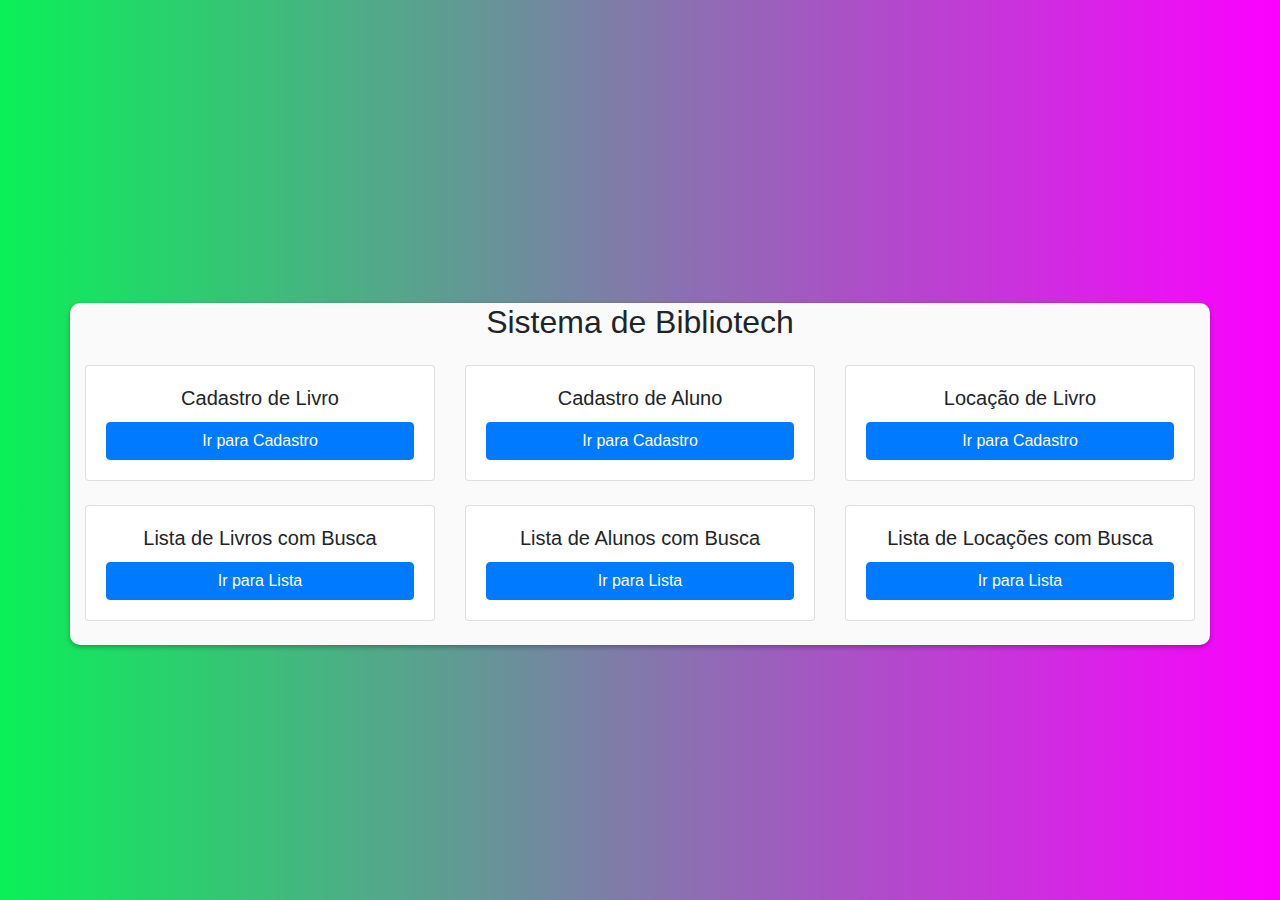
<file: index.html>
<!DOCTYPE html>
<html lang="pt-br">
<head>
  <meta charset="UTF-8">
  <meta name="viewport" content="width=device-width, initial-scale=1.0">
  <title>Bem-vindo a BiblioTECH</title>
  <link rel="stylesheet" href="FORMS/formulario.css">
  <link rel="stylesheet" href="https://stackpath.bootstrapcdn.com/bootstrap/4.5.2/css/bootstrap.min.css">
</head>
<body>
  <div class="container mt-5">
    <h2 class="text-center mb-4">Sistema de Bibliotech</h2>
    <div class="row">
      <div class="col-md-4 mb-4">
        <div class="card">
          <div class="card-body text-center">
            <h5 class="card-title">Cadastro de Livro</h5>
            <a href="FORMS/cadastrolivros.html" class="btn btn-primary" target="_blank">Ir para Cadastro</a>
          </div>
        </div>
      </div>
      <div class="col-md-4 mb-4">
        <div class="card">
          <div class="card-body text-center">
            <h5 class="card-title">Cadastro de Aluno</h5>
            <a href="FORMS/cadastroaluno.html" class="btn btn-primary" target="_blank">Ir para Cadastro</a>
          </div>
        </div>
      </div>
      <div class="col-md-4 mb-4">
        <div class="card">
          <div class="card-body text-center">
            <h5 class="card-title">Locação de Livro</h5>
            <a href="FORMS/cadastroloc.html" class="btn btn-primary" target="_blank">Ir para Cadastro</a>
          </div>
        </div>
      </div>
      <div class="col-md-4 mb-4">
        <div class="card">
          <div class="card-body text-center">
            <h5 class="card-title">Lista de Livros com Busca</h5>
            <a href="FORMS/buscalivros.html" class="btn btn-primary" target="_blank">Ir para Lista</a>
          </div>
        </div>
      </div>
      <div class="col-md-4 mb-4">
        <div class="card">
          <div class="card-body text-center">
            <h5 class="card-title">Lista de Alunos com Busca</h5>
            <a href="FORMS/Buscalu.html" class="btn btn-primary" target="_blank">Ir para Lista</a>
          </div>
        </div>
      </div>
      <div class="col-md-4 mb-4">
        <div class="card">
          <div class="card-body text-center">
            <h5 class="card-title">Lista de Locações com Busca</h5>
            <a href="FORMS/buscaloc.html" class="btn btn-primary" target="_blank">Ir para Lista</a>
          </div>
        </div>
      </div>
    </div>
  </div>

  <!-- Scripts do Bootstrap (necessário para o funcionamento dos componentes do Bootstrap) -->
  <script src="https://stackpath.bootstrapcdn.com/bootstrap/4.5.2/js/bootstrap.min.js"></script>
</body>
</html>
</file>
<file: FORMS/formulario.css>
*{
    box-sizing: border-box;
    margin: 0;
    padding: 0;
    font-family: 'Poppins', sans-serif;
}

body{
    width: 100%;
    min-height: 100vh;
    background: linear-gradient(90deg, #0af057 0%, #Fc00FF 100%);
    display: flex;
    justify-content: center;
    align-items: center;
}

.btn-primary {
    background-color: #Fc00FF;
        border: 2px solid #Fc00FF;
        color: #fff;
        font-size: 14px;
        width: 100%;
        border-radius: 10px;
        padding: 10px;
}

.container{
    background-color: #fafafa;
    border-radius: 10px;
    box-shadow: 0 2px 5px rgba(0, 0 ,0 , 0.3);
    width: 400px;
    max-width: 100%;
    overflow: hidden;
}

.header{
    background-color: #feee;
    padding: 20px;
    }
    .form {
        padding: 20px;
    }
    .form-control {
        margin-bottom: 10px;
        padding-bottom: 20px;
        position: relative;
    }

    .form-control label {
        display: inline-block;
        margin-bottom: 5px;
    }
    .form-control input {
        border: 2px solid #f0f0f0;
        display: block;
        border-radius: 10px;
        font-size: 14px;
        width: 100%;
        padding: 10px;

    }

    .form-control i {
        position: absolute;
        top:  45px;
        right: 10px;
        visibility: hidden;
    }
    .form-control small {
        position: absolute;
        bottom: 0;
        left: 0;
        visibility: hidden;
    }
    .form button {
        background-color: #Fc00FF;
        border: 2px solid #Fc00FF;
        color: #fff;
        font-size: 14px;
        width: 100%;
        border-radius: 10px;
        padding: 10px;
    }
    /* error and sucess*/
    .form-control.sucess input {
        border-color: #2ecc71;
    }
    .form-control.error input {
       border-color:  #e74c3c;
    }
    .form-control.sucess  i.fa-check-circle {
        color: #2ecc71;
        visibility: visible;
    }
    .form-control.error  i.fa-exclamation-circle {
        color: #e74c3c;
        visibility: visible;
    }
    .form-control.error small{
        visibility: visible;
        color: #e74c3c;
    }

      .livros{
        list-style-type: none;
        padding: 0;
        max-width: 600px;
        margin: 0 auto;
      }
      .livros li {
        background-color: #fff;
        border: 1px solid #ddd;
        margin-bottom: 10px;
        padding: 15px;
        cursor: pointer;
      }
      .livros li:hover {
        background-color: #f5f5f5;
      }
      .livros li.selected {
        background-color: #007bff;
        color: #fff;
      }


      .alunos{
        list-style-type: none;
        padding: 0;
        max-width: 600px;
        margin: 0 auto;
      }
      .alunos li {
        background-color: #fff;
        border: 1px solid #ddd;
        margin-bottom: 10px;
        padding: 15px;
        cursor: pointer;
      }
      .alunos li:hover {
        background-color: #f5f5f5;
      }
      .alunos li.selected {
        background-color: #007bff;
        color: #fff;
      }
</file>
